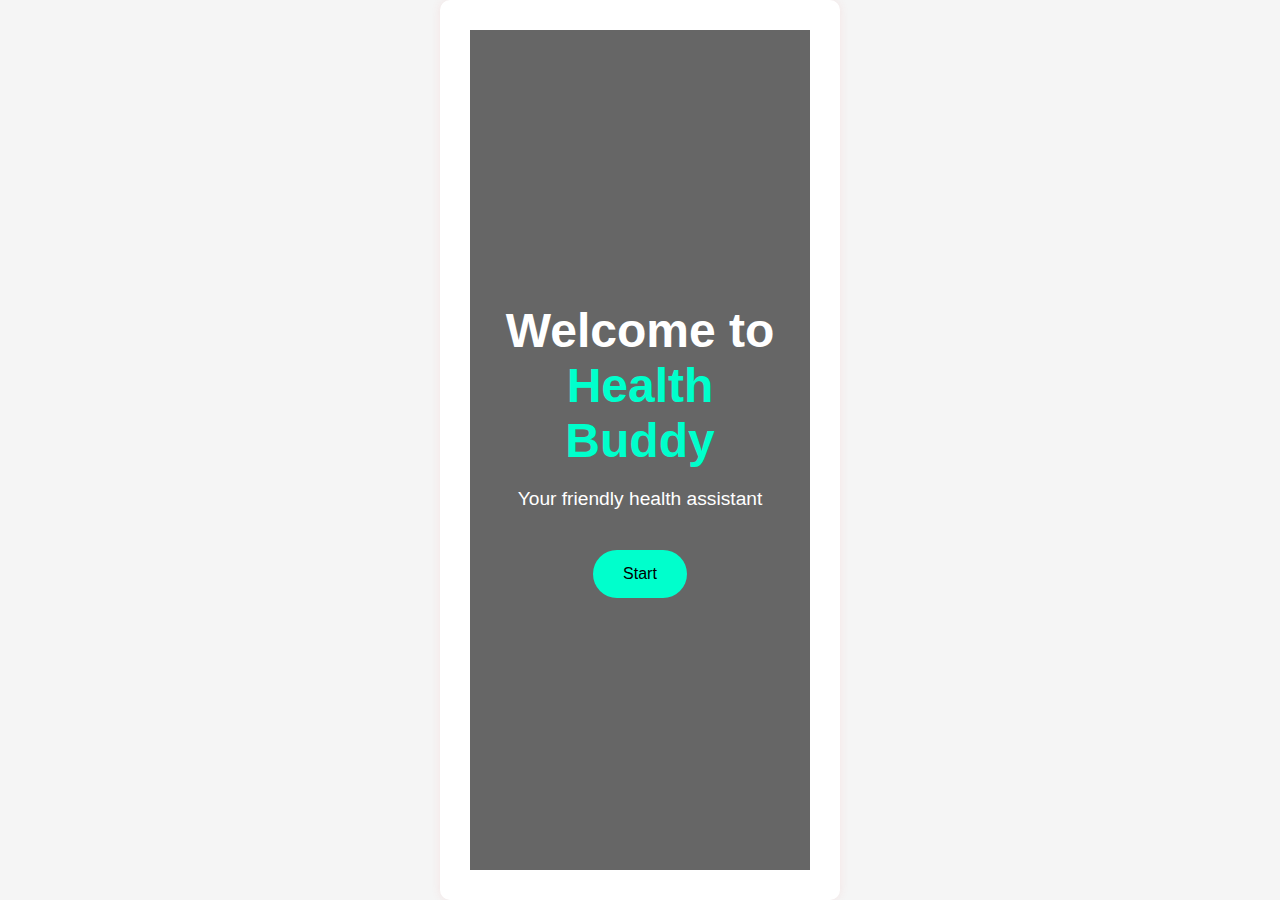
<file: index.html>
<!DOCTYPE html>
<html lang="en">
<head>
    <meta charset="UTF-8">
    <meta name="viewport" content="width=device-width, initial-scale=1.0">
    <title>Health Buddy</title>
    <link rel="stylesheet" href="style.css">
</head>
<body>
    <div class="container">
        <div class="overlay">
            <h1>Welcome to <span>Health Buddy</span></h1>
            <p>Your friendly health assistant</p>
            <a href="system.html" class="start-button">Start</a>
        </div>
    </div>
</body>
</html>
<form action="symptom checker .html"method+"GET"></form>
</file>
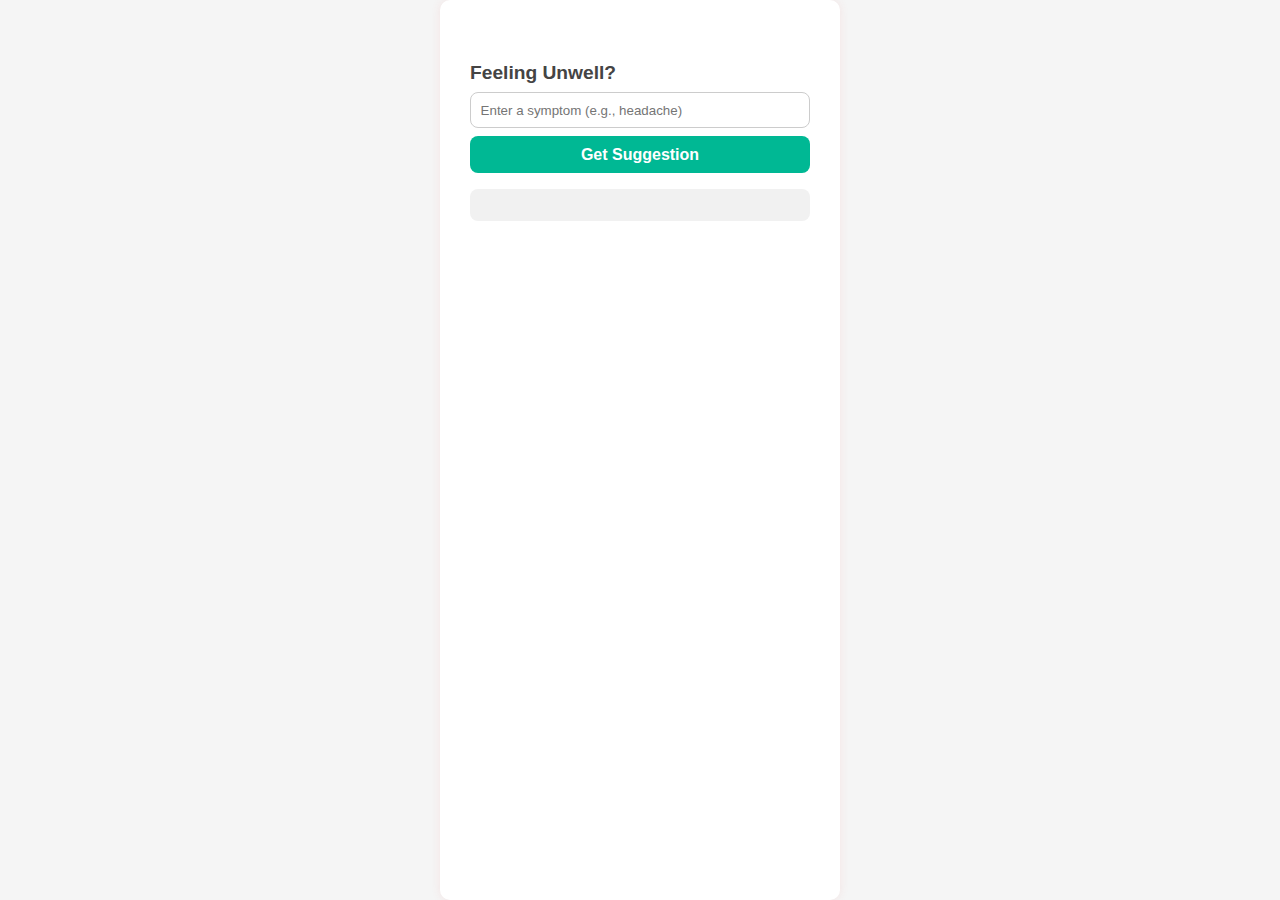
<file: system.html>
<!DOCTYPE html>
<html lang="en">
<head>
  <meta charset="UTF-8" />
  <meta name="viewport" content="width=device-width, initial-scale=1.0"/>
  <title>Health Buddy - Login</title>
  <link rel="stylesheet" href="style.css"/>
</head>
<body>
  <div class="container">


      <div class="symptom-checker">
        <h2>Feeling Unwell?</h2>
        <input type="text" id="symptom" placeholder="Enter a symptom (e.g., headache)" />
        <button id="check-btn">Get Suggestion</button>
        <div id="suggestion" class="suggestion-box"></div>
      </div>
    </div>
  </div>

  <script>
    document.getElementById("check-btn").addEventListener("click", function () {
      const symptom = document.getElementById("symptom").value.trim().toLowerCase();
      const suggestionBox = document.getElementById("suggestion");

      let response = "Please enter a valid symptom.";

      switch (symptom) {
        case "headache":
          response = "It could be due to stress, dehydration, or eye strain. Try resting, hydrating, and reducing screen time.";
          break;
        case "vomiting":
          response = "sip ORS or fluids slowly and take rest.eat light once it settles . see a doctor if it doesn't stop";
          break; 
        case "cough":
          response = "A cough might indicate a cold or allergies. Stay hydrated and rest. If it persists, consult a doctor.";
          break;
        case "stress":
          response = "take deep breaths , go for a short walk ,or listen to calming music. take to someone you trust if it feels heavy.";
          break;  
        case "stomach pain":
          response = "A try resting ,sipping warm water or herbal tea and avoiding heavy or spicy foodor may be you are suffering from food poisoining.if pain worsens or is severe consult a doctor promptly";
          break;
        case "fever":
          response = "Monitor your temperature. Stay hydrated and rest. See a healthcare provider if it exceeds 102°F or lasts over 2 days.";
          break;
        case "joint pain":
          response = "rest the joint ,apply warmth ,and take a mild painkiller if needed .see a doctor if pain are sweeling continues";
          break;  
        case "nausea":
          response = "Nausea can stem from food issues or infection. Stick to bland foods and hydrate. Consult a doctor if it worsens.";
          break;
          case "malaria":
          response = "Nausea can stem from food issues or infection. Stick to bland foods and hydrate. Consult a doctor if it worsens.";
          break;
      
        default:
          response = "This symptom is not recognized. Please consult a healthcare professional for accurate advice.";
      }

      suggestionBox.textContent = response;
    });
  </script>
</body>
</html>
</file>
<file: style.css>
/* Reset default styles */
* {
    margin: 0;
    padding: 0;
    box-sizing: border-box;
}

/* Body styling */
body, html {
    height: 100%;
    font-family: 'Segoe UI', Tahoma, Geneva, Verdana, sans-serif;
}

/* Container with background image */
.container {
    background: url('https://images.unsplash.com/photo-1588776814546-ec7e5e5f3c1b') no-repeat center center/cover;
    height: 100vh;
    position: relative;
}

/* Overlay for dark effect */
.overlay {
    background-color: rgba(0, 0, 0, 0.6);
    height: 100%;
    display: flex;
    flex-direction: column;
    justify-content: center;
    align-items: center;
    color: #ffffff;
    text-align: center;
    padding: 0 20px;
}

/* Heading styling */
.overlay h1 {
    font-size: 3rem;
    margin-bottom: 20px;
}

.overlay h1 span {
    color: #00ffcc;
}

/* Paragraph styling */
.overlay p {
    font-size: 1.2rem;
    margin-bottom: 40px;
}

/* Start button styling */
.start-button {
    padding: 15px 30px;
    background-color: #00ffcc;
    color: #000000;
    text-decoration: none;
    font-size: 1rem;
    border-radius: 25px;
    transition: background-color 0.3s ease;
}

.start-button:hover {
    background-color: #00cc99;
}
body {
  font-family: Arial, sans-serif;
  background: #f5f5f5;
  display: flex;
  justify-content: center;
  align-items: center;
  height: 100vh;
  margin: 0;
}
.container {
  text-align: center;
  background: white;
  padding: 30px;
  border-radius: 10px;
  box-shadow: 0 0 10px rgba(240, 75, 75, 0.1);
}
textarea {
  width: 100%;
  height: 100px;
  margin: 20px 0;
  padding: 10px;
}
button {
  padding: 10px 20px;
  font-size: 16px;
  cursor: pointer;
}
.suggestion-box {
  margin-top: 20px;
  font-weight: bold;
  color: #2a7f62;
}

/NEXT PAGE/

body {
  margin: 0;
  font-family: 'Segoe UI', sans-serif;
  background: #f0f4f8;
  display: flex;
  justify-content: center;
  align-items: center;
  height: 100vh;
}

.container {
  max-width: 400px;
  width: 100%;
}

.login-card {
  background: white;
  padding: 2rem;
  border-radius: 12px;
  box-shadow: 0 6px 20px rgba(0, 0, 0, 0.1);
  text-align: center;
}

.login-card h1 {
  margin-bottom: 0.3rem;
  color: #2e86de;
}

.login-card p {
  margin-bottom: 2rem;
  font-size: 0.95rem;
  color: #555;
}

.login-form {
  text-align: left;
  margin-bottom: 2rem;
}

.login-form label {
  font-weight: bold;
  display: block;
  margin-top: 1rem;
  margin-bottom: 0.3rem;
}

.login-form input {
  width: 100%;
  padding: 0.6rem;
  border-radius: 8px;
  border: 1px solid #ccc;
  box-sizing: border-box;
}

.login-form button {
  margin-top: 1.5rem;
  width: 100%;
  padding: 0.75rem;
  background: #2e86de;
  color: white;
  border: none;
  border-radius: 8px;
  font-weight: bold;
  cursor: pointer;
}

.login-form button:hover {
  background: #1c6ed5;
}

.symptom-checker {
  text-align: left;
  margin-top: 2rem;
}

.symptom-checker h2 {
  font-size: 1.2rem;
  margin-bottom: 0.5rem;
  color: #444;
}

.symptom-checker input {
  width: 100%;
  padding: 0.6rem;
  margin-bottom: 0.5rem;
  border-radius: 8px;
  border: 1px solid #ccc;
}

.symptom-checker button {
  width: 100%;
  padding: 0.6rem;
  background: #00b894;
  color: white;
  border: none;
  border-radius: 8px;
  font-weight: bold;
  cursor: pointer;
}

.symptom-checker button:hover {
  background: #019875;
}

.suggestion-box {
  margin-top: 1rem;
  background: #f1f1f1;
  padding: 1rem;
  border-radius: 8px;
  font-size: 0.95rem
</file>
